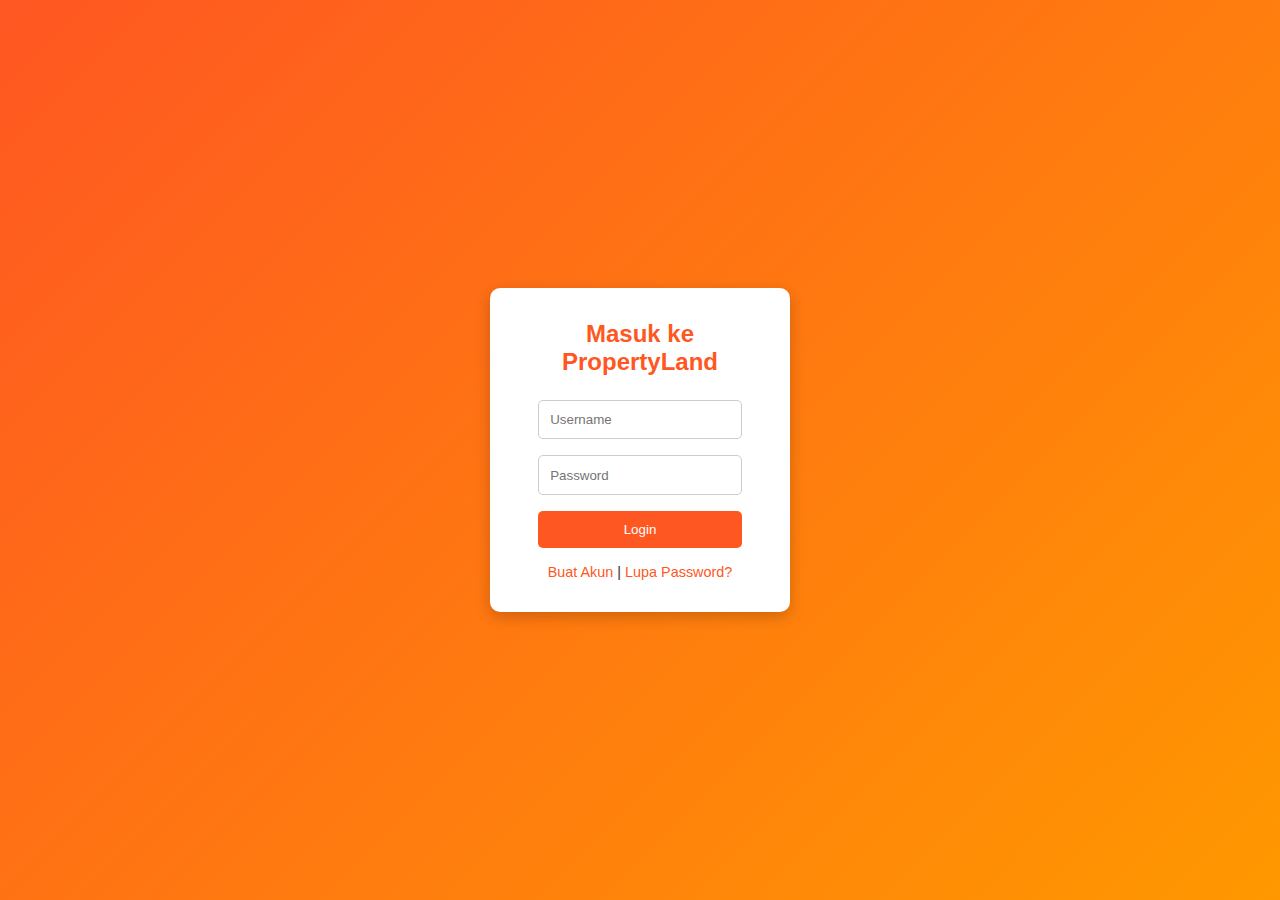
<file: index.html>
<!DOCTYPE html>
<html lang="id">
<head>
  <meta charset="UTF-8" />
  <meta name="viewport" content="width=device-width, initial-scale=1.0" />
  <title>MahkotaLand - Rumah Impian Anda</title>
  <link rel="stylesheet" href="style.css" />
</head>
<body onload="checkLogin()">
  <!-- NAVBAR -->
  <header class="navbar">
    <div class="logo">🏡 MahkotaLand</div>
    <nav>
      <a href="#" class="active" onclick="showSection('home')">Beranda</a>
      <a href="tentang.html" onclick="showSection('about')">Tentang</a>
      <a href="kontak.html" onclick="showSection('contact')">Kontak</a>
      <a href="login.html" onclick="logout(event)">Keluar</a>

    </nav>
  </header>

  <!-- BERANDA -->


    <div class="banner-text">
      <h1>Temukan Hunian Impian Anda</h1>
      <p>MahkotaLand menghadirkan berbagai pilihan rumah modern, minimalis, dan mewah untuk keluarga Anda.</p>
    </div>

    <!-- Search Bar -->
    <div class="search-container">
      <input type="text" id="searchInput" placeholder="Cari rumah, villa, atau apartemen..." onkeyup="searchProperty()">
    </div>

    <h2 class="section-title">🏘️ Pilihan Properti Populer</h2>
  <div class="property-grid" id="propertyGrid">

  <div class="property-card" data-name="Griya Harmoni" data-location="Jakarta" data-map="https://www.google.com/maps?q=Jakarta">
    <img src="images/rumah1.jpg" alt="Griya Harmoni">
    <h3>Griya Harmoni</h3>
    <p>Lokasi: Jakarta</p>
    <p>Mulai dari <strong>Rp 450 Juta</strong></p>
    <div class="card-buttons">
      <button onclick="contactWA('Griya Harmoni')">Hubungi via WhatsApp</button>
      <button class="map-btn" onclick="openMap('https://www.google.com/maps?q=Jakarta')">Lihat Lokasi</button>
    </div>
  </div>

  <div class="property-card" data-name="Villa Tropis Indah" data-location="Bali" data-map="https://www.google.com/maps?q=Bali">
    <img src="images/rumah2.jpg" alt="Villa Tropis Indah">
    <h3>Villa Tropis Indah</h3>
    <p>Lokasi: Bali</p>
    <p>Mulai dari <strong>Rp 900 Juta</strong></p>
    <div class="card-buttons">
      <button onclick="contactWA('Villa Tropis Indah')">Hubungi via WhatsApp</button>
      <button class="map-btn" onclick="openMap('https://www.google.com/maps?q=Bali')">Lihat Lokasi</button>
    </div>
  </div>

  <div class="property-card" data-name="Cluster Mewah Sentosa" data-location="Surabaya" data-map="https://www.google.com/maps?q=Surabaya">
    <img src="images/rumah3.jpg" alt="Cluster Mewah Sentosa">
    <h3>Cluster Mewah Sentosa</h3>
    <p>Lokasi: Surabaya</p>
    <p>Mulai dari <strong>Rp 1,3 M</strong></p>
    <div class="card-buttons">
      <button onclick="contactWA('Cluster Mewah Sentosa')">Hubungi via WhatsApp</button>
      <button class="map-btn" onclick="openMap('https://www.google.com/maps?q=Surabaya')">Lihat Lokasi</button>
    </div>
  </div>

  <div class="property-card" data-name="SkyView Apartemen" data-location="Jakarta" data-map="https://www.google.com/maps?q=Jakarta">
    <img src="images/rumah4.jpg" alt="SkyView Apartemen">
    <h3>SkyView Apartemen</h3>
    <p>Lokasi: Jakarta</p>
    <p>Mulai dari <strong>Rp 850 Juta</strong></p>
    <div class="card-buttons">
      <button onclick="contactWA('SkyView Apartemen')">Hubungi via WhatsApp</button>
      <button class="map-btn" onclick="openMap('https://www.google.com/maps?q=Jakarta')">Lihat Lokasi</button>
    </div>
  </div>

  <div class="property-card" data-name="Ocean Breeze" data-location="Lombok" data-map="https://www.google.com/maps?q=Lombok">
    <img src="images/rumah5.jpg" alt="Ocean Breeze">
    <h3>Ocean Breeze</h3>
    <p>Lokasi: Lombok</p>
    <p>Mulai dari <strong>Rp 2 M</strong></p>
    <div class="card-buttons">
      <button onclick="contactWA('Ocean Breeze')">Hubungi via WhatsApp</button>
      <button class="map-btn" onclick="openMap('https://www.google.com/maps?q=Lombok')">Lihat Lokasi</button>
    </div>
  </div>

  <div class="property-card" data-name="Perumahan Asri" data-location="Bandung" data-map="https://www.google.com/maps?q=Bandung">
    <img src="images/rumah6.jpg" alt="Perumahan Asri">
    <h3>Perumahan Asri</h3>
    <p>Lokasi: Bandung</p>
    <p>Mulai dari <strong>Rp 600 Juta</strong></p>
    <div class="card-buttons">
      <button onclick="contactWA('Perumahan Asri')">Hubungi via WhatsApp</button>
      <button class="map-btn" onclick="openMap('https://www.google.com/maps?q=Bandung')">Lihat Lokasi</button>
    </div>
  </div>

  <div class="property-card" data-name="Bukit Hijau Residence" data-location="Yogyakarta" data-map="https://www.google.com/maps?q=Yogyakarta">
    <img src="images/rumah7.jpg" alt="Bukit Hijau Residence">
    <h3>Bukit Hijau Residence</h3>
    <p>Lokasi: Yogyakarta</p>
    <p>Mulai dari <strong>Rp 700 Juta</strong></p>
    <div class="card-buttons">
      <button onclick="contactWA('Bukit Hijau Residence')">Hubungi via WhatsApp</button>
      <button class="map-btn" onclick="openMap('https://www.google.com/maps?q=Yogyakarta')">Lihat Lokasi</button>
    </div>
  </div>

  <div class="property-card" data-name="Emerald Garden" data-location="Medan" data-map="https://www.google.com/maps?q=Medan">
    <img src="images/rumah8.jpg" alt="Emerald Garden">
    <h3>Emerald Garden</h3>
    <p>Lokasi: Medan</p>
    <p>Mulai dari <strong>Rp 950 Juta</strong></p>
    <div class="card-buttons">
      <button onclick="contactWA('Emerald Garden')">Hubungi via WhatsApp</button>
      <button class="map-btn" onclick="openMap('https://www.google.com/maps?q=Medan')">Lihat Lokasi</button>
    </div>
  </div>

  <div class="property-card" data-name="Taman Seroja" data-location="Bekasi" data-map="https://www.google.com/maps?q=Bekasi">
    <img src="images/rumah9.jpg" alt="Taman Seroja">
    <h3>Taman Seroja</h3>
    <p>Lokasi: Bekasi</p>
    <p>Mulai dari <strong>Rp 550 Juta</strong></p>
    <div class="card-buttons">
      <button onclick="contactWA('Taman Seroja')">Hubungi via WhatsApp</button>
      <button class="map-btn" onclick="openMap('https://www.google.com/maps?q=Bekasi')">Lihat Lokasi</button>
    </div>
  </div>

  <div class="property-card" data-name="Citra Raya Hills" data-location="Tangerang" data-map="https://www.google.com/maps?q=Tangerang">
    <img src="images/rumah10.jpg" alt="Citra Raya Hills">
    <h3>Citra Raya Hills</h3>
    <p>Lokasi: Tangerang</p>
    <p>Mulai dari <strong>Rp 780 Juta</strong></p>
    <div class="card-buttons">
      <button onclick="contactWA('Citra Raya Hills')">Hubungi via WhatsApp</button>
      <button class="map-btn" onclick="openMap('https://www.google.com/maps?q=Tangerang')">Lihat Lokasi</button>
    </div>
  </div>

  <div class="property-card" data-name="Golden Park Residence" data-location="Palembang" data-map="https://www.google.com/maps?q=Palembang">
    <img src="images/rumah11.jpg" alt="Golden Park Residence">
    <h3>Golden Park Residence</h3>
    <p>Lokasi: Palembang</p>
    <p>Mulai dari <strong>Rp 1 M</strong></p>
    <div class="card-buttons">
      <button onclick="contactWA('Golden Park Residence')">Hubungi via WhatsApp</button>
      <button class="map-btn" onclick="openMap('https://www.google.com/maps?q=Palembang')">Lihat Lokasi</button>
    </div>
  </div>

  <div class="property-card" data-name="Grand Nusantara" data-location="Semarang" data-map="https://www.google.com/maps?q=Semarang">
    <img src="images/rumah12.jpg" alt="Grand Nusantara">
    <h3>Grand Nusantara</h3>
    <p>Lokasi: Semarang</p>
    <p>Mulai dari <strong>Rp 1,2 M</strong></p>
    <div class="card-buttons">
      <button onclick="contactWA('Grand Nusantara')">Hubungi via WhatsApp</button>
      <button class="map-btn" onclick="openMap('https://www.google.com/maps?q=Semarang')">Lihat Lokasi</button>
    </div>
  </div>

</div>

  
  <!-- Tambahkan properti lain dengan format yang sama -->
</div>

  <!-- TENTANG -->
  <section id="about" class="section">
    <div class="about-container">
      <img src="https://source.unsplash.com/600x400/?architecture" alt="Tentang Kami" />
      <div class="about-text">
        <h2>Tentang MahkotaLand</h2>
        <p>
          MahkotaLand adalah platform penyedia informasi properti terpercaya di Indonesia.  
          Kami membantu masyarakat menemukan hunian terbaik dengan harga kompetitif dan layanan profesional.
        </p>
        <p>
          Didirikan pada tahun 2021, kami telah bekerja sama dengan berbagai pengembang ternama untuk menyediakan rumah impian bagi ribuan keluarga.
        </p>
      </div>
    </div>
  </section>

  <!-- KONTAK -->
  <section id="contact" class="section contact-section">
    <h2>Hubungi Kami</h2>
    <p>Tim kami siap membantu Anda 24/7 untuk menemukan hunian terbaik.</p>
    <div class="contact-box">
      <div class="contact-item">
        <h3>📍 Alamat</h3>
        <p>Jl. Merdeka No.45, Jakarta barat</p>
      </div>
      <div class="contact-item">
        <h3>📞 Telepon</h3>
        <p>+62 857 7864 8703</p>
      </div>
      <div class="contact-item">
        <h3>💬 WhatsApp</h3>
        <button onclick="contactWA('Customer Service')">Chat Sekarang</button>
      </div>
    </div>
  </section>

  <!-- FOOTER -->
  <footer>
    <p>© 2025 MahkotaLand</p>
  </footer>

  <script src="script.js"></script>
</body>
</html>
</file>
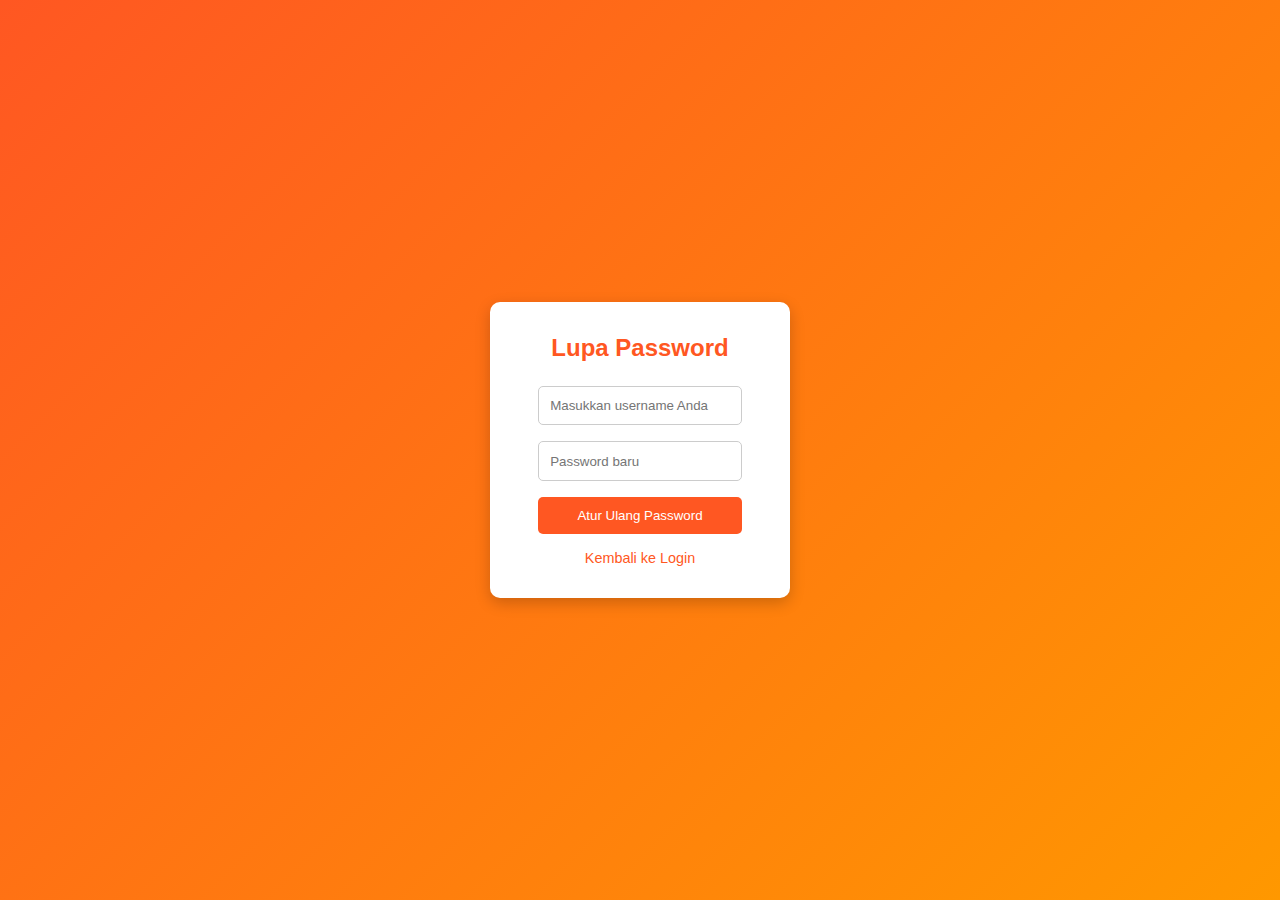
<file: forgot.html>
<!DOCTYPE html>
<html lang="id">
<head>
  <meta charset="UTF-8">
  <meta name="viewport" content="width=device-width, initial-scale=1.0">
  <title>Lupa Password - PropertyLand</title>
  <link rel="stylesheet" href="style.css">
</head>
<body class="login-body">
  <div class="login-container">
    <h2>Lupa Password</h2>
    <input type="text" id="forgotUsername" placeholder="Masukkan username Anda">
    <input type="password" id="newPassword" placeholder="Password baru">
    <button onclick="resetPassword()">Atur Ulang Password</button>
    <p id="forgot-message"></p>

    <div class="login-links">
      <a href="login.html">Kembali ke Login</a>
    </div>
  </div>

  <script src="script.js"></script>
</body>
</html>
</file>
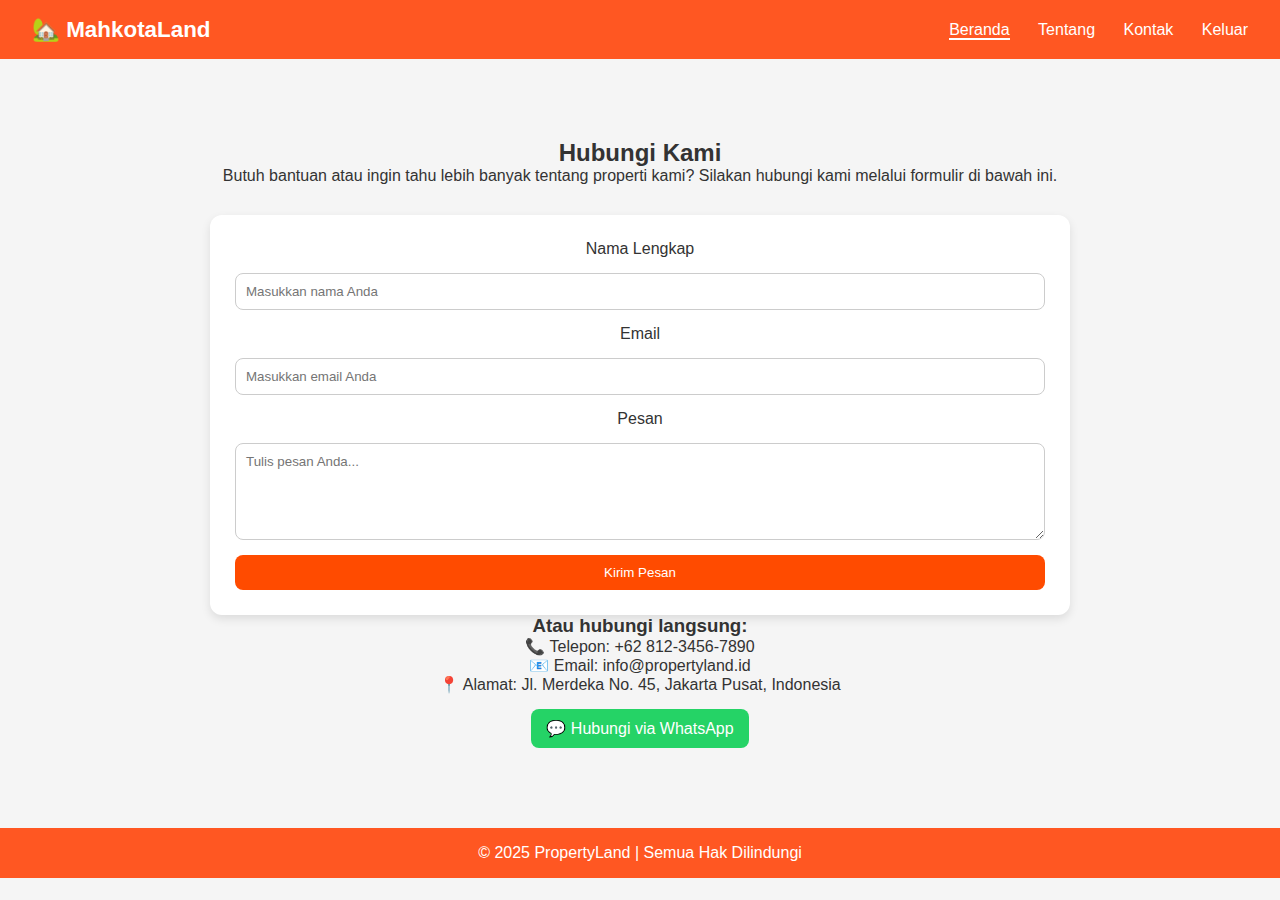
<file: kontak.html>
<!DOCTYPE html>
<html lang="id">
  <head>
    <meta charset="UTF-8" />
    <meta name="viewport" content="width=device-width, initial-scale=1.0" />
    <title>Kontak - PropertyLand</title>
    <link rel="stylesheet" href="style.css" />
  </head>
  <body>
    <header class="navbar">
      <div class="logo">🏡 MahkotaLand</div>
      <nav>
        <a href="index.html" class="active" onclick="showSection('home')"
          >Beranda</a
        >
        <a href="tentang.html" onclick="showSection('about')">Tentang</a>
        <a href="kontak.html" onclick="showSection('contact')">Kontak</a>
        <a href="login.html" onclick="logout(event)">Keluar</a>
      </nav>
    </header>

    <section class="contact">
      <h2>Hubungi Kami</h2>
      <p>
        Butuh bantuan atau ingin tahu lebih banyak tentang properti kami?
        Silakan hubungi kami melalui formulir di bawah ini.
      </p>

      <form class="contact-form">
        <label>Nama Lengkap</label>
        <input type="text" placeholder="Masukkan nama Anda" required />

        <label>Email</label>
        <input type="email" placeholder="Masukkan email Anda" required />

        <label>Pesan</label>
        <textarea
          rows="5"
          placeholder="Tulis pesan Anda..."
          required
        ></textarea>

        <button type="submit">Kirim Pesan</button>
      </form>

      <div class="contact-info">
        <h3>Atau hubungi langsung:</h3>
        <p>📞 Telepon: +62 812-3456-7890</p>
        <p>📧 Email: info@propertyland.id</p>
        <p>📍 Alamat: Jl. Merdeka No. 45, Jakarta Pusat, Indonesia</p>
        <a
          href="https://wa.me/6281234567890"
          target="_blank"
          class="whatsapp-btn"
          >💬 Hubungi via WhatsApp</a
        >
      </div>
    </section>

    <footer>
      <p>© 2025 PropertyLand | Semua Hak Dilindungi</p>
    </footer>
    <script src="script.js"></script>
  </body>
</html>
</file>
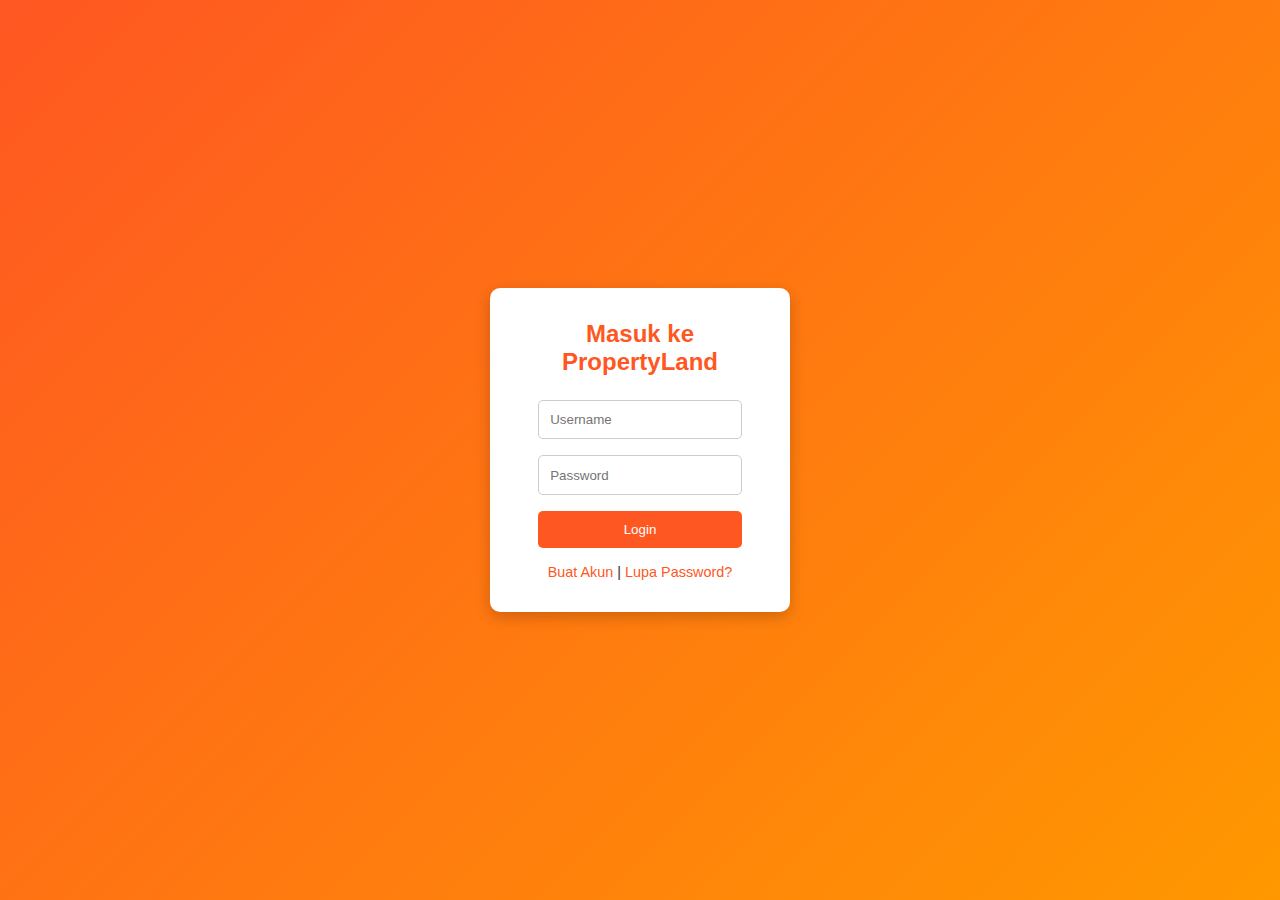
<file: login.html>
<!DOCTYPE html>
<html lang="id">
<head>
  <meta charset="UTF-8">
  <meta name="viewport" content="width=device-width, initial-scale=1.0">
  <title>Login - PropertyLand</title>
  <link rel="stylesheet" href="style.css">
</head>
<body class="login-body">
  <div class="login-container">
    <h2>Masuk ke PropertyLand</h2>
    <input type="text" id="username" placeholder="Username">
    <input type="password" id="password" placeholder="Password">
    <button onclick="login()">Login</button>
    <p id="error-message"></p>

    <div class="login-links">
      <a href="register.html">Buat Akun</a> |
      <a href="forgot.html">Lupa Password?</a>
    </div>
  </div>

  <script src="script.js"></script>
</body>
</html>
</file>
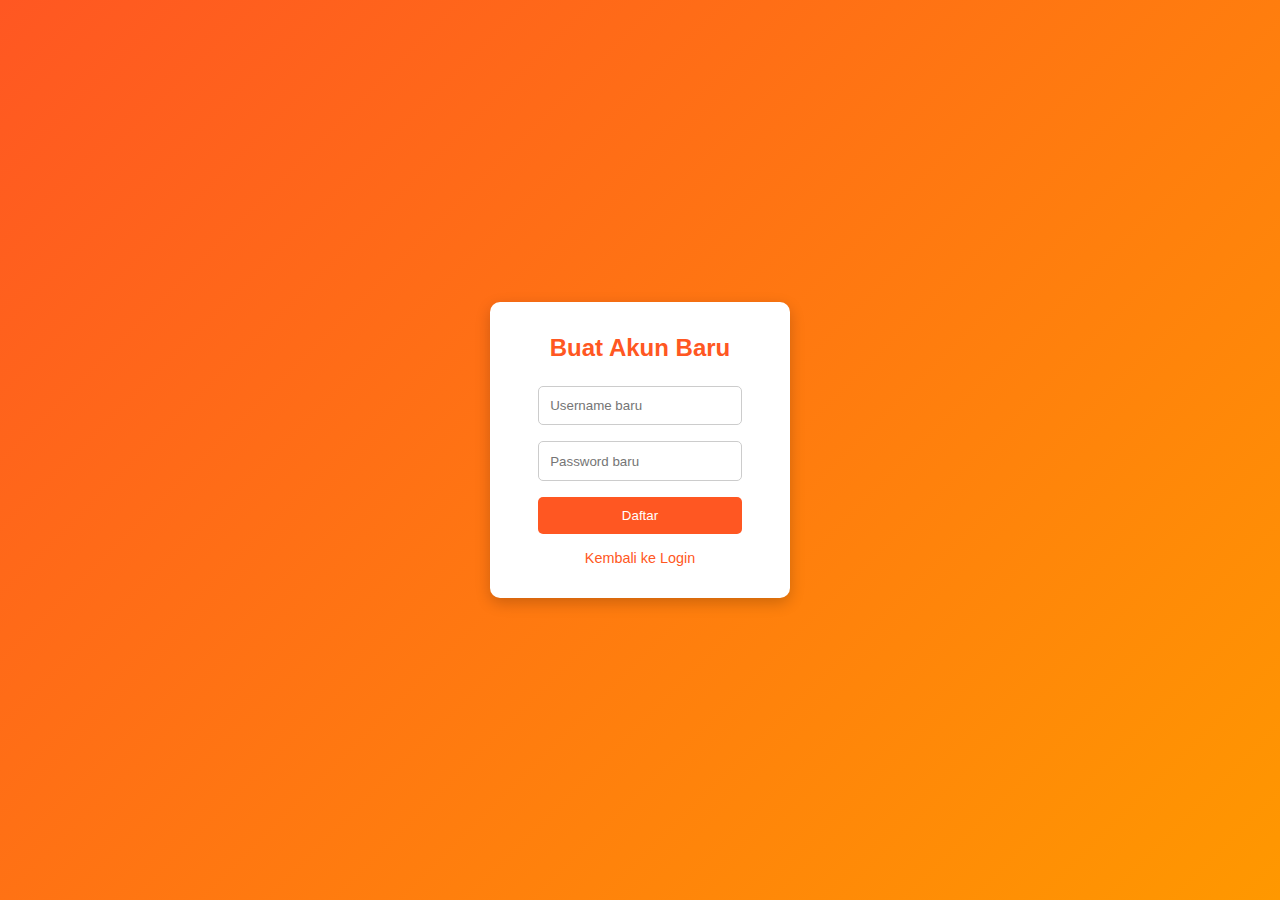
<file: register.html>
<!DOCTYPE html>
<html lang="id">
<head>
  <meta charset="UTF-8">
  <meta name="viewport" content="width=device-width, initial-scale=1.0">
  <title>Buat Akun - PropertyLand</title>
  <link rel="stylesheet" href="style.css">
</head>
<body class="login-body">
  <div class="login-container">
    <h2>Buat Akun Baru</h2>
    <input type="text" id="newUsername" placeholder="Username baru">
    <input type="password" id="newPassword" placeholder="Password baru">
    <button onclick="register()">Daftar</button>
    <p id="register-message"></p>

    <div class="login-links">
      <a href="login.html">Kembali ke Login</a>
    </div>
  </div>

  <script src="script.js"></script>
</body>
</html>
</file>
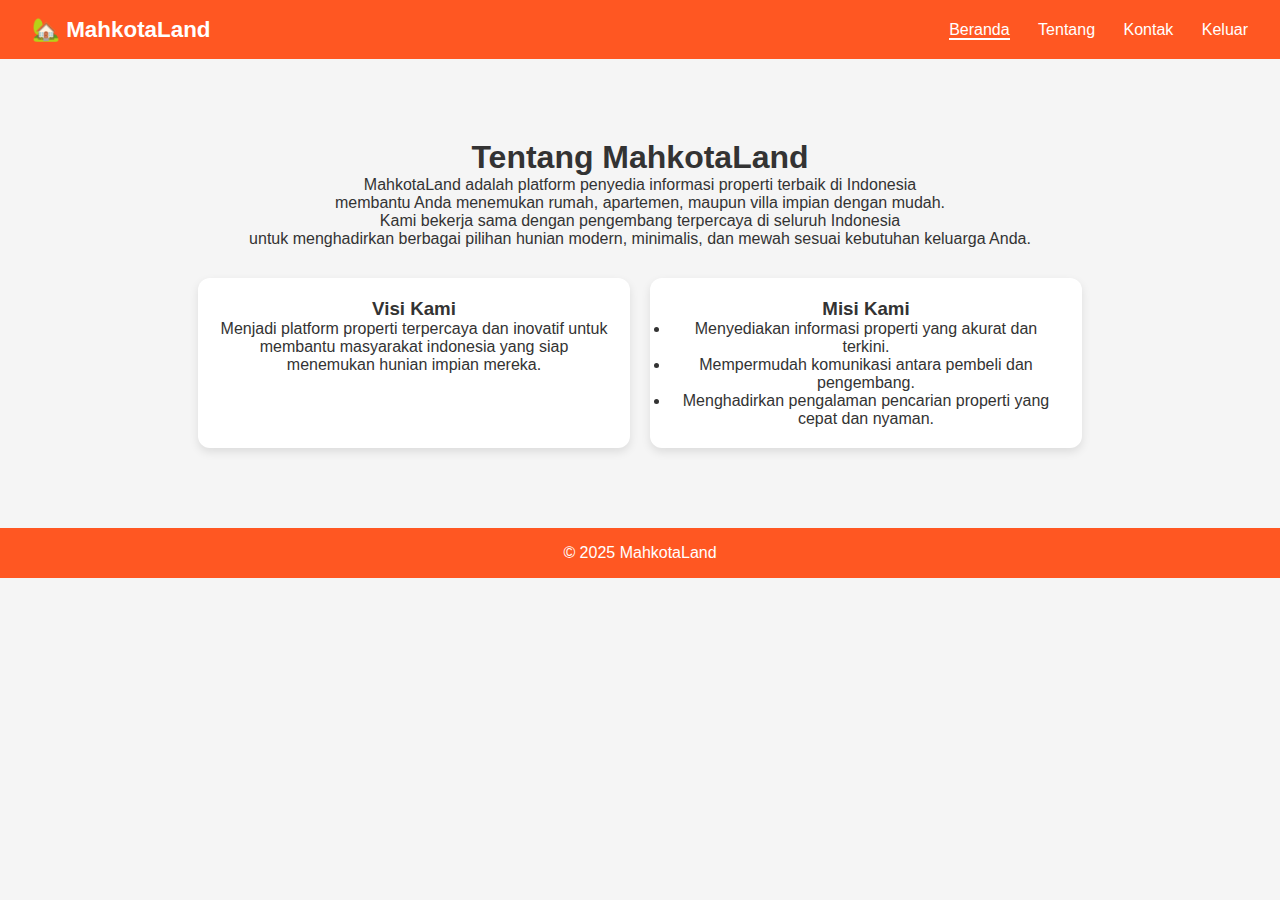
<file: tentang.html>
<!DOCTYPE html>
<html lang="id">
  <head>
    <meta charset="UTF-8" />
    <meta name="viewport" content="width=device-width, initial-scale=1.0" />
    <title>Tentang - PropertyLand</title>
    <link rel="stylesheet" href="style.css" />
  </head>
  <body>
    <header class="navbar">
      <div class="logo">🏡 MahkotaLand</div>
      <nav>
        <a href="index.html" class="active" onclick="showSection('home')"
          >Beranda</a
        >
        <a href="tentang.html" onclick="showSection('about')">Tentang</a>
        <a href="kontak.html" onclick="showSection('contact')">Kontak</a>
        <a href="login.html" onclick="logout(event)">Keluar</a>
      </nav>
    </header>

    <section class="about">
      <h1>Tentang MahkotaLand</h1>
      <p>
        MahkotaLand adalah platform penyedia informasi properti terbaik di
        Indonesia
      </p>
      <p>
        membantu Anda menemukan rumah, apartemen, maupun villa impian dengan
        mudah.
      </p>
      <p>Kami bekerja sama dengan pengembang terpercaya di seluruh Indonesia</p>
      <p>
        untuk menghadirkan berbagai pilihan hunian modern, minimalis, dan mewah
        sesuai kebutuhan keluarga Anda.
      </p>
      <div class="about-grid">
        <div class="about-card">
          <h3>Visi Kami</h3>
          <p>
            Menjadi platform properti terpercaya dan inovatif untuk membantu
            masyarakat indonesia yang siap menemukan hunian impian mereka.
          </p>
        </div>
        <div class="about-card">
          <h3>Misi Kami</h3>
          <ul>
            <li>Menyediakan informasi properti yang akurat dan terkini.</li>
            <li>Mempermudah komunikasi antara pembeli dan pengembang.</li>
            <li>
              Menghadirkan pengalaman pencarian properti yang cepat dan nyaman.
            </li>
          </ul>
        </div>
      </div>
    </section>

    <footer>
      <p>© 2025 MahkotaLand</p>
    </footer>
    <script src="script.js"></script>
  </body>
</html>
</file>
<file: style.css>
/* Reset */
* { margin: 0; padding: 0; box-sizing: border-box; font-family: "Poppins", sans-serif; }
body { background-color: #f5f5f5; color: #333; }

/* Navbar */
.navbar {
  background-color: #ff5722;
  display: flex;
  justify-content: space-between;
  align-items: center;
  padding: 1rem 2rem;
  color: white;
  position: sticky;
  top: 0;
  z-index: 10;
}

.logo { font-size: 1.4rem; font-weight: bold; }

.navbar nav a {
  color: white;
  text-decoration: none;
  margin-left: 1.5rem;
  transition: 0.3s;
}
.navbar nav a:hover, .navbar nav a.active { border-bottom: 2px solid white; }

/* Section umum */
.section { display: none; padding: 2rem; animation: fade 0.5s; }
.section.active { display: block; }
@keyframes fade { from {opacity: 0;} to {opacity: 1;} }

/* Banner slider */
.banner-slider { position: relative; max-width: 100%; overflow: hidden; border-radius: 10px; }
.slide { display: none; }
.slide img { width: 100%; border-radius: 10px; }
.banner-text { text-align: center; padding: 2rem; }
.banner-text h1 { font-size: 2rem; color: #ff5722; }

/* Property grid */
.section-title { margin-top: 2rem; text-align: center; color: #ff5722; font-weight: bold; }
.property-grid {
  display: grid;
  grid-template-columns: repeat(auto-fit, minmax(270px, 1fr));
  gap: 1.5rem;
  margin-top: 2rem;
}
.property-card {
  background-color: white;
  border-radius: 10px;
  box-shadow: 0 2px 8px rgba(0,0,0,0.1);
  overflow: hidden;
  text-align: center;
  transition: 0.3s;
}
.property-card:hover { transform: translateY(-5px); }
.property-card img { width: 100%; height: 200px; object-fit: cover; }
.property-card button {
  background-color: #ff5722;
  color: white;
  border: none;
  padding: 0.7rem 1rem;
  border-radius: 5px;
  margin-bottom: 1rem;
  cursor: pointer;
  transition: 0.3s;
}
.property-card button:hover { background-color: #e64a19; }

/* About */
.about-container { display: flex; flex-wrap: wrap; align-items: center; gap: 2rem; }
.about-container img { width: 100%; max-width: 500px; border-radius: 10px; }
.about-text { flex: 1; }
.about-text h2 { color: #ff5722; margin-bottom: 1rem; }

/* Contact */
.contact-section { text-align: center; }
.contact-box {
  display: flex;
  justify-content: center;
  flex-wrap: wrap;
  gap: 2rem;
  margin-top: 2rem;
}
.contact-item {
  background-color: white;
  padding: 1.5rem;
  border-radius: 10px;
  box-shadow: 0 2px 6px rgba(0,0,0,0.1);
  min-width: 220px;
}
.contact-item button {
  background-color: #ff5722;
  color: white;
  border: none;
  padding: 0.6rem 1rem;
  border-radius: 6px;
  cursor: pointer;
}
.contact-item button:hover { background-color: #e64a19; }

/* Footer */
footer { text-align: center; padding: 1rem; background-color: #ff5722; color: white; margin-top: 3rem; }

/* Login page */
.login-body {
  display: flex; justify-content: center; align-items: center; height: 100vh;
  background: linear-gradient(135deg, #ff5722, #ff9800);
}
.login-container {
  background: white; padding: 2rem 3rem; border-radius: 10px; text-align: center;
  box-shadow: 0 5px 15px rgba(0,0,0,0.2); width: 300px;
}
.login-container h2 { color: #ff5722; margin-bottom: 1.5rem; }
.login-container input {
  width: 100%; padding: 0.7rem; margin-bottom: 1rem;
  border: 1px solid #ccc; border-radius: 5px;
}
.login-container button {
  width: 100%; background-color: #ff5722; color: white;
  border: none; padding: 0.7rem; border-radius: 5px; cursor: pointer;
}
.login-container button:hover { background-color: #e64a19; }
#error-message { color: red; margin-top: 10px; }

/* Responsive */
@media (max-width: 768px) {
  .about-container { flex-direction: column; }
  .navbar { flex-direction: column; }
  .navbar nav a { margin: 0.5rem; }
}
/* Links bawah form login/register */
.login-links {
  margin-top: 1rem;
  font-size: 0.9rem;
}
.login-links a {
  color: #ff5722;
  text-decoration: none;
}
.login-links a:hover {
  text-decoration: underline;
}
/* Search Bar */
.search-container {
  display: flex;
  justify-content: center;
  margin: 1.5rem 0;
}
#searchInput {
  width: 90%;
  max-width: 500px;
  padding: 0.8rem 1rem;
  border-radius: 30px;
  border: 1px solid #ccc;
  outline: none;
  font-size: 1rem;
  transition: 0.3s;
}
#searchInput:focus {
  border-color: #ff5722;
  box-shadow: 0 0 5px rgba(255,87,34,0.4);
}
.card-buttons {
  display: flex;
  justify-content: space-between;
  gap: 8px;
  margin-top: 10px;
}

.property-card button {
  flex: 1;
  padding: 10px;
  border: none;
  border-radius: 6px;
  color: #fff;
  font-weight: 600;
  cursor: pointer;
  transition: 0.3s;
}

.property-card button:hover {
  transform: scale(1.05);
}

.property-card .map-btn {
  background-color: #1976d2;
}

.property-card .map-btn:hover {
  background-color: #1565c0;
}
/* Tentang */
.about {
  max-width: 1000px;
  margin: 60px auto;
  text-align: center;
  padding: 20px;
}

.about-grid {
  display: flex;
  gap: 20px;
  margin-top: 30px;
  justify-content: center;
  flex-wrap: wrap;
}

.about-card {
  background: #fff;
  padding: 20px;
  border-radius: 12px;
  box-shadow: 0 4px 10px rgba(0,0,0,0.1);
  width: 45%;
}

/* Kontak */
.contact {
  max-width: 900px;
  margin: 60px auto;
  text-align: center;
  padding: 20px;
}

.contact-form {
  display: flex;
  flex-direction: column;
  gap: 15px;
  background: #fff;
  padding: 25px;
  border-radius: 12px;
  box-shadow: 0 4px 10px rgba(0,0,0,0.1);
  margin-top: 30px;
}

.contact-form input, .contact-form textarea {
  padding: 10px;
  border-radius: 8px;
  border: 1px solid #ccc;
}

.contact-form button {
  background-color: #ff4b00;
  color: #fff;
  padding: 10px;
  border: none;
  border-radius: 8px;
  cursor: pointer;
}

.whatsapp-btn {
  display: inline-block;
  margin-top: 15px;
  background-color: #25d366;
  color: white;
  padding: 10px 15px;
  border-radius: 8px;
  text-decoration: none;
}
</file>
